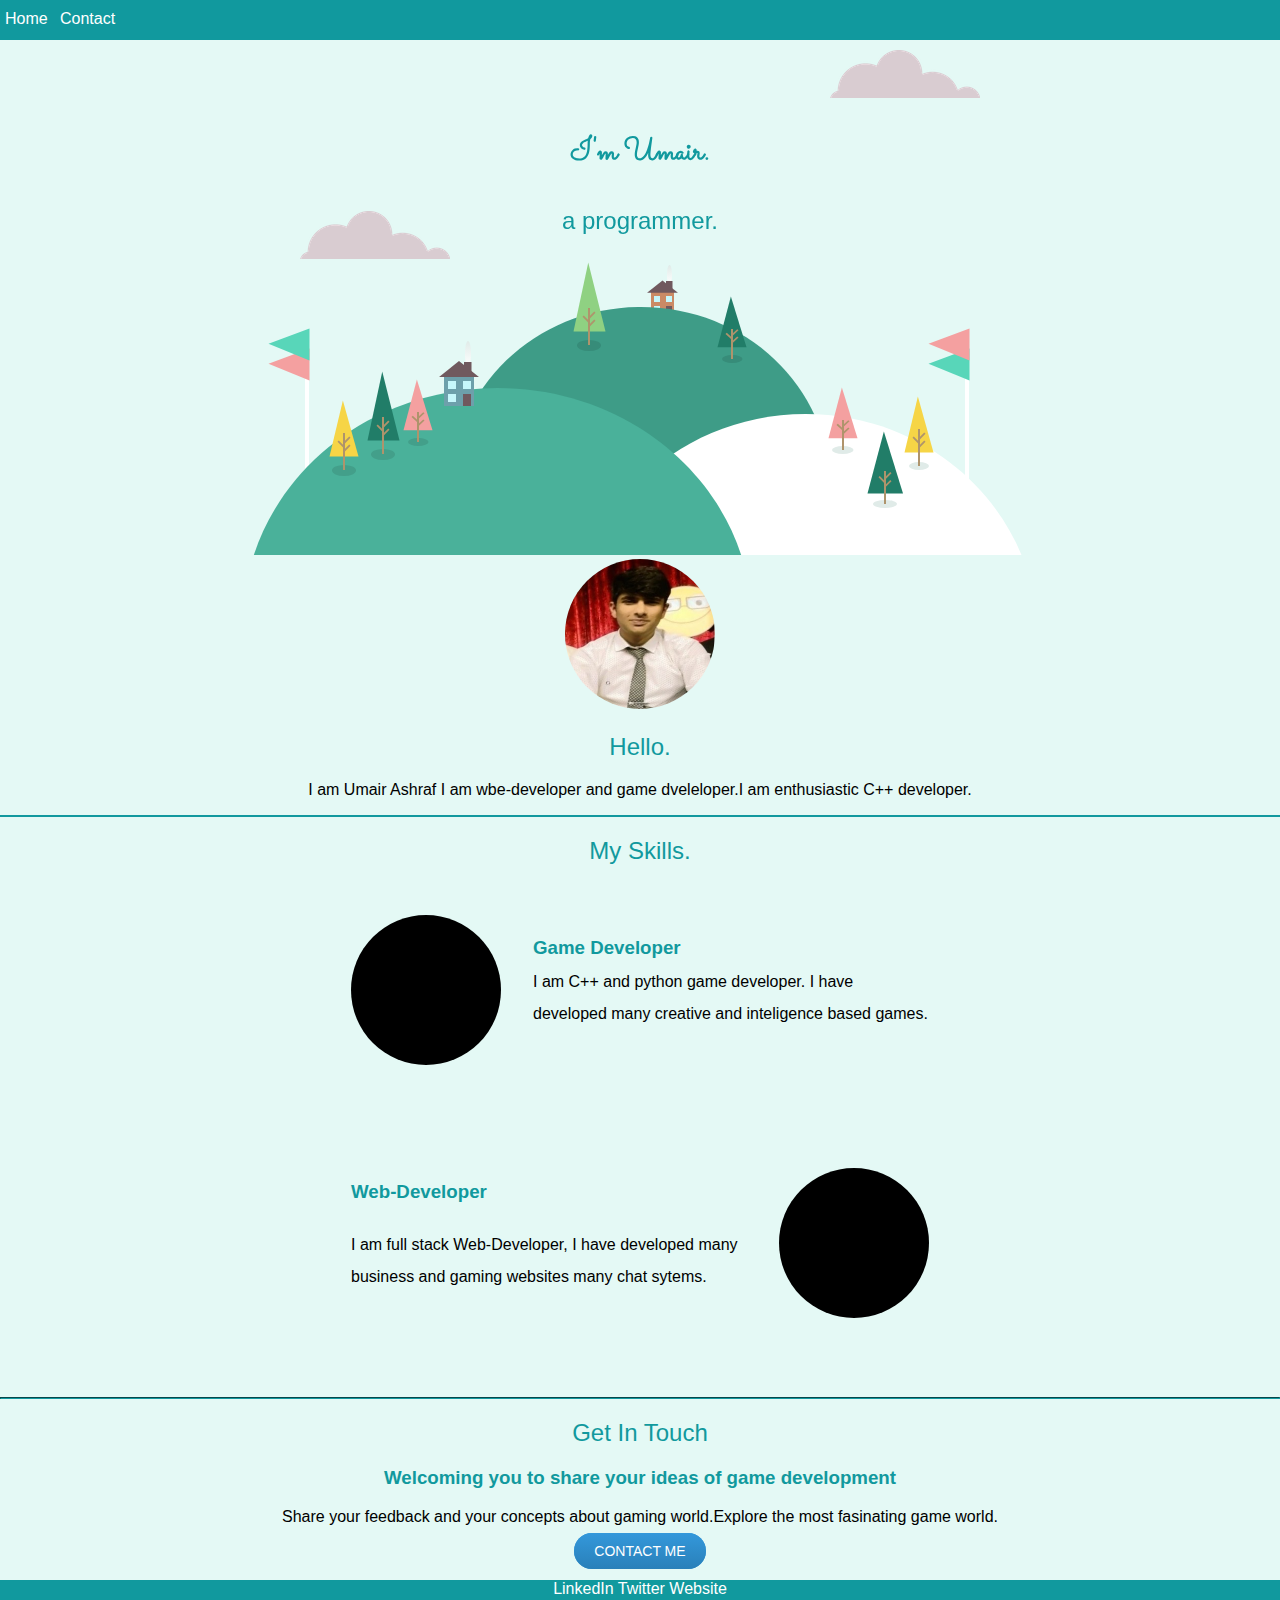
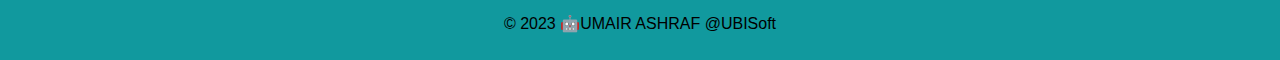
<file: index.html>
<!DOCTYPE html>
    <head>
        <meta charset="UTF-8">
        <title>🤖UMAIR'S WEBSITE</title>
        <link rel="stylesheet" href="style.css">
        <link rel="favicon" href="favicon.ico?v=2">
        <link rel="preconnect" href="https://fonts.googleapis.com">
        <link rel="preconnect" href="https://fonts.gstatic.com" crossorigin>
        <link href="https://fonts.googleapis.com/css2?family=Bad+Script&family=Sacramento&display=swap" rel="stylesheet"><html lang="en">
    </head> 
    <body >
        <div id="top">
            <a class="insideTop" href="home.html">Home</a>
            <a style="display: inline-block; position: absolute; color: white; left:60px;top: 10px; text-decoration: solid;" href="mailto:umairjee360@gmail.com">Contact</a>
        </div>
        <div class="top-container">
        <img class="top-cloud" src="cloud.png">
        <h1 >I'm Umair.</h1> 
        <h2>a programmer.</h2>
        <img  class="bottom-cloud" src="cloud.png">
        <img  src="land.svg">
        </div>
        <div class="middle-container">
            <div class="profile">
              <img class="logo" src="logoo.jpg" alt="">
              <h2>Hello.</h2>
              <p>I am Umair Ashraf I am wbe-developer and game dveleloper.I am enthusiastic C++ developer.</p>
            </div>
            <hr color="blue">
            <div class="skills">
              <h2>My Skills.</h2>
              <div class="skill-row">
                
                <table cellspacing="30">
                    <tr>
                        <td><iframe src="https://giphy.com/embed/hkA76AN27sOKnxctTB" width="480" height="270" frameBorder="0" class="giphy-embed" allowFullScreen></iframe><p><a href="https://giphy.com/gifs/glitchers-video-game-beta-development-hkA76AN27sOKnxctTB"></a></p></td>
                        <td style="padding-bottom: 50px;"  >
                        <h3 class="heading" >Game Developer</h3><p class="heading">I am C++ and python game developer. I have developed many creative and inteligence based games.</p></td>
                        
                    </tr>
                </table>
                
            </div>
              <div class="skill-row">
                <table cellspacing="30">
                    <tr>
                        
                        <td style="padding-bottom: 50px;"  >
                            <h3>Web-Developer</h3>
                         
                            <p>I am full stack Web-Developer, I have developed many business and gaming websites many chat sytems.</p>
                            <td><iframe src="https://giphy.com/embed/bGgsc5mWoryfgKBx1u" width="480" height="480" frameBorder="0" class="giphy-embed" allowFullScreen></iframe><p><a href="https://giphy.com/gifs/computador-gu-tecnology-bGgsc5mWoryfgKBx1u"></a></p></td>
                        </tr>
                </table>
                
               
              </div>
            </div>
            <hr>
            <div class="contact-me">
              <h2>Get In Touch</h2>
              <h3>Welcoming you to share your ideas of game development</h3>
              <p>Share your feedback and your concepts about gaming world.Explore the most fasinating game world.</p>
              <a class="btn" href="mailto:umairjee360@gmail.com">CONTACT ME</a>
            </div>
          </div>  
          <div style="height: 20px;">

          </div>
          <div class="bottom-container">
            <a class="footer-link" href="https://www.linkedin.com/">LinkedIn</a>
            <a class="footer-link" href="https://twitter.com/">Twitter</a>
            <a class="footer-link" href="https://www.appbrewery.co/">Website</a>
            <p>© 2023 🤖UMAIR ASHRAF @UBISoft</p>
          </div>
        
    </body>  
</html>
</file>
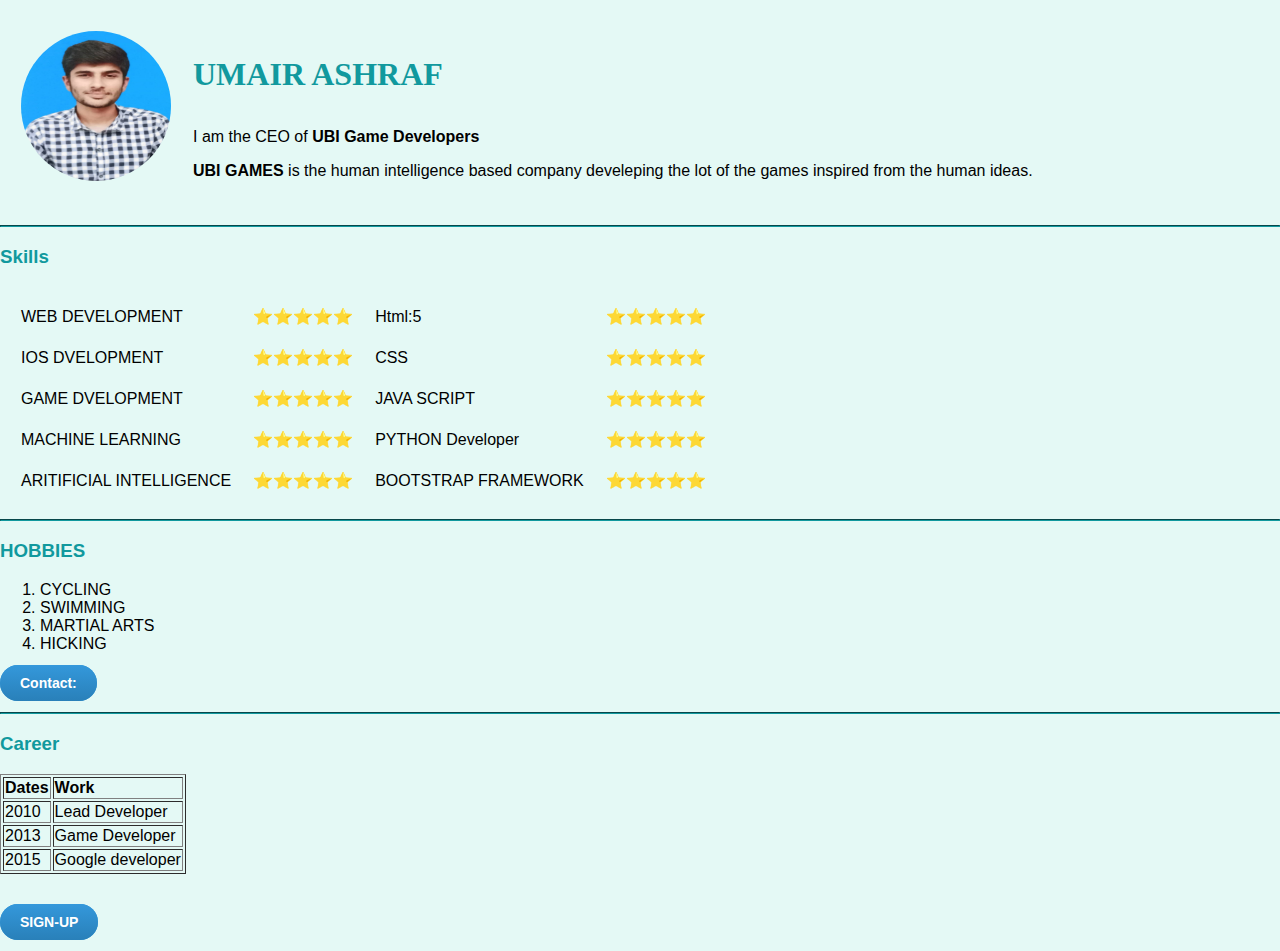
<file: home.html>
<!DOCTYPE html>
<html lang="en">
    <head>
        <meta cahrset="UTF-8">
        <title>🤖UMAIR's WEBSITE</title>   
        <link rel="stylesheet" href="style.css">
    </head>
    <body class="body">
        <table cellspacing="20"> 
            <tr>
                <td> <div class="container">
                    <img class="logo" src="profile.jpg" alt="Image">
                    </div>
                    </td>
                <td>
                    <h1 class="row">UMAIR ASHRAF</h1>
                    <p ><em><strong></strong></em>  I am the CEO of<strong class="row"> UBI Game Developers</strong> </p>
                    <p ><strong class="row">UBI GAMES</strong> is the human intelligence based company develeping the lot of the games inspired from the human ideas.</p>
                </td>
            </tr>
         </table>
         <hr class="row">
       
         <h3 class="row">Skills</h3>
 
        <table cellspacing="20">
            <tr>
                <td>WEB DEVELOPMENT</td><td>⭐⭐⭐⭐⭐</td>
                <td>Html:5</td><td>⭐⭐⭐⭐⭐</td>
            </tr>
            <tr>
                <td>IOS DVELOPMENT</td><td>⭐⭐⭐⭐⭐</td>
                <td>CSS</td><td>⭐⭐⭐⭐⭐</td>
            </tr>    
            <tr>
                <td>GAME DVELOPMENT</td><td>⭐⭐⭐⭐⭐</td>
                <td>JAVA SCRIPT</Script></td><td>⭐⭐⭐⭐⭐</td>

            </tr>
            <tr>
                <td>MACHINE LEARNING</td><td>⭐⭐⭐⭐⭐</td>
                <td>PYTHON Developer</td><td>⭐⭐⭐⭐⭐</td>

            </tr>
            <tr>
                <td>ARITIFICIAL INTELLIGENCE</td><td>⭐⭐⭐⭐⭐</td>
                <td>BOOTSTRAP FRAMEWORK</td><td>⭐⭐⭐⭐⭐</td>
            </tr>
        </table>
        
        <hr class="row">
        
        <h3 class="row">HOBBIES</h3>
        <ol>
            <li>CYCLING</li>
            <li>SWIMMING</li>
            <li>MARTIAL ARTS</li>
            <li>HICKING</li>
        </ol>
        
        <h3 class="row"><a class="row btn" href="Contact.html">Contact:</a></h3>
        <hr class="row">
        <h3 class="row">Career</h3>
        <table border="1">
            <thead>
                <tr>
                    <th>Dates</th>
                    <th>Work</th>
                </tr>
            </thead>    
            
            <tbody>
                    <tr>
                        <td>2010</td>
                        <td>Lead Developer</td>         
                    </tr>
                    <tr>
                        <td>2013</td>
                        <td>Game Developer</td>
                    </tr>
                    <tr>
                        <td>2015</td>
                        <td>Google developer</td>
                    </tr>
                </tbody>
       </table>
       <form>
    <br>
    </form>
    <h3 class="row "><a class="row btn" href="form.html">SIGN-UP</a></h3>
    </body>
</html>
</file>
<file: style.css>
.body
{
    text-align: left;
}
body
{
    background-color: #E4F9F5;
    text-align: center;
    font-family: sans-serif;
    margin: 0px;
}
a
{
    text-decoration: none;
}
.footer-link
{
    color:white;
}
.insideTop
{
    font-family: sans-serif;
    display: inline-block;
    position: absolute;
    top: 10px;
    left:5px;
    color:white;
    text-decoration: solid;
}
#top
{
    background-color: #11999E;
    position: fixed;
    height: 40px;
    width: 100%;
}
hr
{
    border-color: #11999E;
}
iframe
{
    border-radius: 100%;
    height: 150px;
    width: 150px;
    background-color: black;
}
.heading
{
    margin: 0px;
    padding: 0px;
}
.logo
{
    border-radius: 100%;
    height: 150px;
    width: 150px;
    background-color: black;
}
.skill-row
{
    margin: auto;
    width: 50%;
    text-align: left;
    line-height: 2;
    
}
h1
{
    font-family: 'Sacramento', cursive;
    color:#11999E;
    line-height: 2;
}
h2
{
    color:#11999E;
    font-weight: normal;
}
h3
{
    color:#11999E;
}
a
{
    color:#11999E; 
}
.top-cloud
{
    position: absolute;
    right: 300px;
    top: 50px;
}
.bottom-cloud
{
    position: absolute;
    left: 300px;
    bottom: 300px;
}
.top-container
{
    position: relative;
    padding-top: 100px;
}
.bottom-container
{
    background-color: #11999E;
    height: 80px;
    width: 100%;
}
.btn 
{
    background: #3498db;
    background-image: -webkit-linear-gradient(top, #3498db, #2980b9);
    background-image: -moz-linear-gradient(top, #3498db, #2980b9);
    background-image: -ms-linear-gradient(top, #3498db, #2980b9);
    background-image: -o-linear-gradient(top, #3498db, #2980b9);
    background-image: linear-gradient(to bottom, #3498db, #2980b9);
    -webkit-border-radius: 28;
    -moz-border-radius: 28;
    border-radius: 28px;
    font-family: Arial;
    color: #ffffff;
    font-size: 14px;
    padding: 10px 20px 10px 20px;
    text-decoration: none;
  }
  
  .btn:hover {
    background: #3cb0fd;
    background-image: -webkit-linear-gradient(top, #3cb0fd, #3498db);
    background-image: -moz-linear-gradient(top, #3cb0fd, #3498db);
    background-image: -ms-linear-gradient(top, #3cb0fd, #3498db);
    background-image: -o-linear-gradient(top, #3cb0fd, #3498db);
    background-image: linear-gradient(to bottom, #3cb0fd, #3498db);
    text-decoration: none;
  }
</file>
